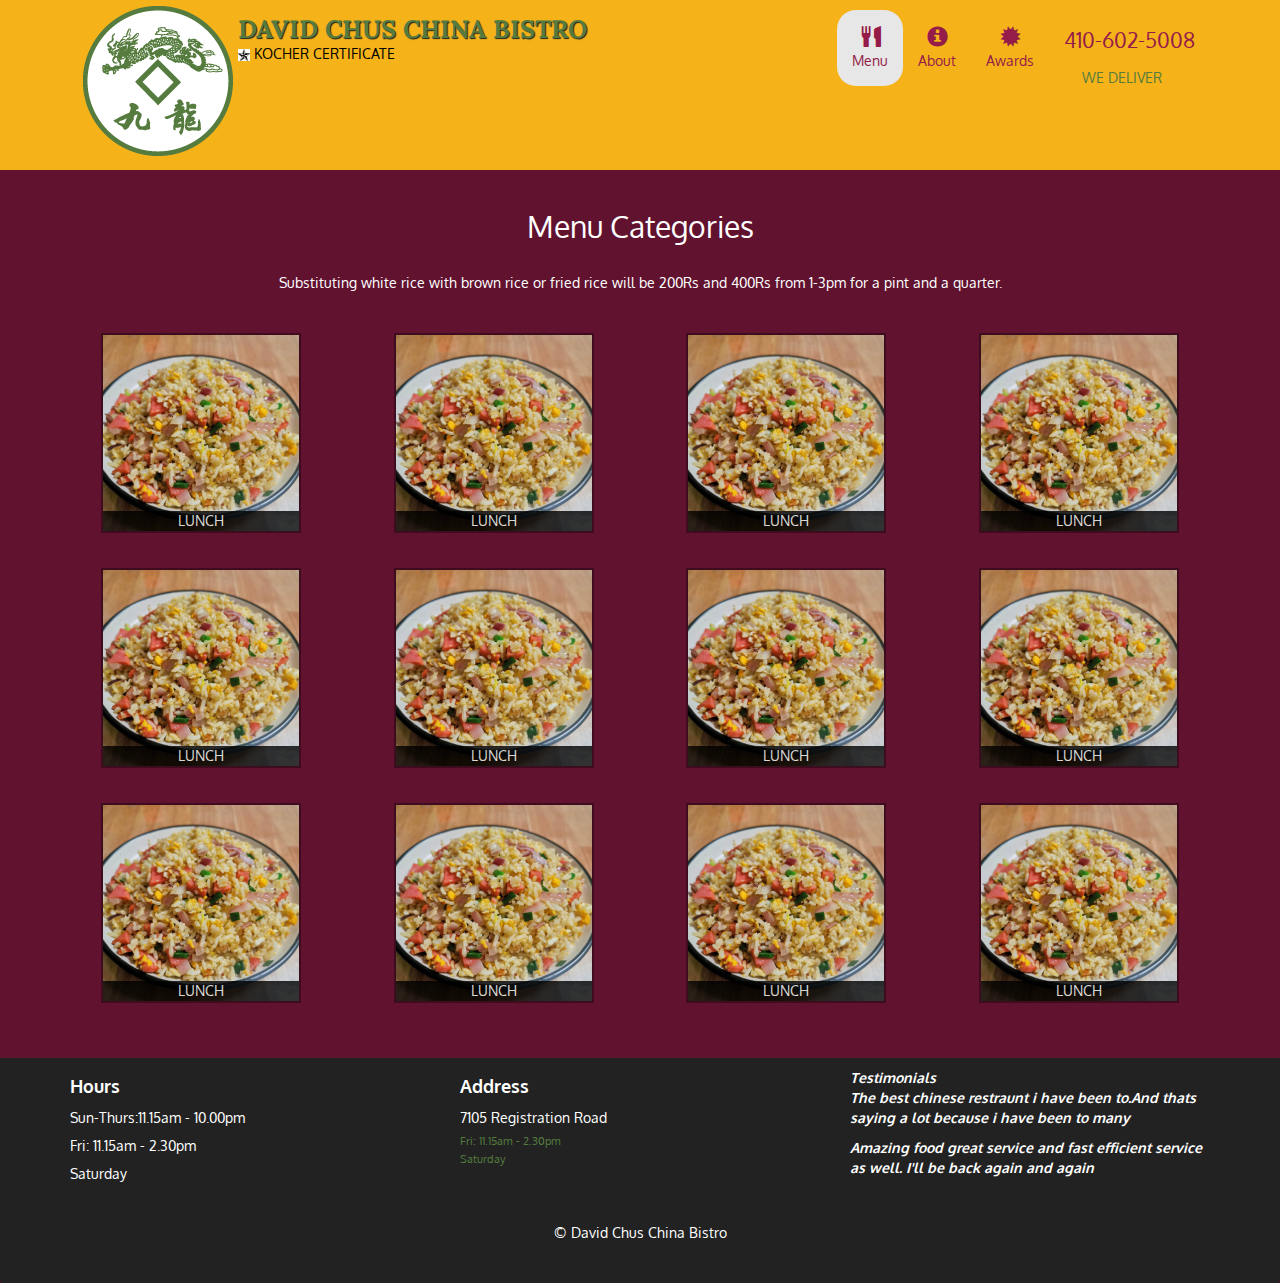
<file: module5/menu-categories.html>
<!DOCTYPE html>
<html lang="en">
<head>
	<title>Chinas Bistro</title>
	<link rel="stylesheet"  href="css/bootstrap.min.css">
	<link href="https://fonts.googleapis.com/css2?family=Oxygen:wght@700&display=swap" rel="stylesheet">
	<link href="https://fonts.googleapis.com/css2?family=Lora:wght@500" rel="stylesheet">
	<link rel="stylesheet" type="text/css" href="style1.css">
	<meta charset="utf-8">
	<meta http-equiv="X-UA-Compatible" content="IE=edge">
	<meta name="viewport" content="width=device-width, initial-scale=1.0">
</head>
<body>
<header>
	<nav id="nav-head" class="navbar navbar-default">
	<div class="container">
		<div class="navbar-header">
			<a href="index.html" class="pull-left  visible-md visible-lg">
				<div id="logo-img"></div>
			</a>
        <div class="navbar-brand">
        	<a href="index.html"><h1>David chus china bistro</h1></a>
        	<p>
        		<img src="images/starlogo.png" height="12px" width="12px">
        		<span>Kocher certificate</span>
        	</p>
        </div>
        <!-- Creating navigation toggle -->  
        <button type="button" class="navbar-toggle collapsed" data-toggle="collapse" data-target="#collapse-navbar" aria-expanded="false">
        	<span class="sr-only">Toggle navigation</span>
        	<span class="icon-bar"></span>
        	<span class="icon-bar"></span>
        	<span class="icon-bar"></span>
        </button>
         
		</div>
		<div id="collapse-navbar" class="collapse navbar-collapse">
        	<ul id="nav-list" class=" nav navbar-nav  navbar-right">
        		<li class="active">
        			<a href="menu-categories.html">
        				<span class="glyphicon glyphicon-cutlery"></span><br class="hidden-xs">Menu</a>
        		</li>


        		<li>
        			<a href="#">
        				<span class="glyphicon glyphicon-info-sign"></span><br class="hidden-xs">About</a>
        		</li>


        		<li>
        		<a href="#">
        				<span class="glyphicon glyphicon-certificate"></span><br class="hidden-xs">Awards</a>
        		</li>


        		<li id="phone" class="hidden-xs">
        		<a href="tel:410-602-5008"><span>410-602-5008</span></a><p>WE DELIVER</p>
        		</li>
        	</ul>

        </div>
		
	</div> 
 
	</nav>
</header>

<div id="main-content" class="container">
<h2 id="menu-categories-title" class="text-center">Menu Categories</h2>
<div class="text-center">
	Substituting white rice with brown rice or fried rice will be 200Rs and 400Rs from 1-3pm for a pint and a quarter.
</div>

<section class="row">
	<div class="col-md-3 col-sm-4  col-xs-6">
		<a href="single-category.html">
			<div class="category-title">
				<img src="images/item1.jpg" width="200" height="200">
				<span>Lunch</span>
			</div>
		</a>
	</div>

	<div class="col-md-3 col-sm-4 col-xs-6">
		<a href="single-category.html">
			<div class="category-title">
				<img src="images/item1.jpg" width="200" height="200">
				<span>Lunch</span>
			</div>
		</a>
	</div>

	<div class="col-md-3 col-sm-4 col-xs-6">
		<a href="single-category.html">
			<div class="category-title">
				<img src="images/item1.jpg" width="200" height="200">
				<span>Lunch</span>
			</div>
		</a>
	</div>

	<div class="col-md-3 col-sm-4 col-xs-6">
		<a href="single-category.html">
			<div class="category-title">
				<img src="images/item1.jpg" width="200" height="200">
				<span>Lunch</span>
			</div>
		</a>
	</div>

	<div class="col-md-3 col-sm-4 col-xs-6">
		<a href="single-category.html">
			<div class="category-title">
				<img src="images/item1.jpg" width="200" height="200">
				<span>Lunch</span>
			</div>
		</a>
	</div>

	<div class="col-md-3 col-sm-4 col-xs-6">
		<a href="single-category.html">
			<div class="category-title">
				<img src="images/item1.jpg" width="200" height="200">
				<span>Lunch</span>
			</div>
		</a>
	</div>

	<div class="col-md-3 col-sm-4 col-xs-6">
		<a href="single-category.html">
			<div class="category-title">
				<img src="images/item1.jpg" width="200" height="200">
				<span>Lunch</span>
			</div>
		</a>
	</div>

	<div class="col-md-3 col-sm-4 col-xs-6">
		<a href="single-category.html">
			<div class="category-title">
				<img src="images/item1.jpg" width="200" height="200">
				<span>Lunch</span>
			</div>
		</a>
	</div>

	<div class="col-md-3 col-sm-4 col-xs-6">
		<a href="single-category.html">
			<div class="category-title">
				<img src="images/item1.jpg" width="200" height="200">
				<span>Lunch</span>
			</div>
		</a>
	</div>

	<div class="col-md-3 col-sm-4 col-xs-6">
		<a href="single-category.html">
			<div class="category-title">
				<img src="images/item1.jpg" width="200" height="200">
				<span>Lunch</span>
			</div>
		</a>
	</div>

	<div class="col-md-3 col-sm-4 col-xs-6">
		<a href="single-category.html">
			<div class="category-title">
				<img src="images/item1.jpg" width="200" height="200">
				<span>Lunch</span>
			</div>
		</a>
	</div>

	<div class="col-md-3 col-sm-4 col-xs-6">
		<a href="single-category.html">
			<div class="category-title">
				<img src="images/item1.jpg" width="200" height="200">
				<span>Lunch</span>
			</div>
		</a>
	</div>
</section>
</div><!-- End of main-content that is end of the jumbotron -->

<!-- Footer section -->
<footer class="panel-footer">
	<div class="container">
		<div class="row">
			<section id="hours" class="col-sm-4">
				<span>Hours</span><br>
				Sun-Thurs:11.15am - 10.00pm<br>
				Fri: 11.15am - 2.30pm<br>
				Saturday
				<hr class="visible-xs">
			</section>
			
			<section id="address" class="col-sm-4">
				<span>Address</span><br>
				7105 Registration Road<br>
				<p>Fri: 11.15am - 2.30pm<br>
				Saturday</p>
				<hr class="visible-xs">
			</section>

			<section id="testimonials" class="col-sm-4">
				<span>Testimonials</span><br>
				<p>The best chinese restraunt i have been to.And thats saying a lot because i have been to many</p>
				<p>Amazing food great service and fast efficient service as well. I'll be back again and again</p>
				<hr class="visible-xs">
			</section>
		</div>

         <div class="text-center"> &copy; David Chus China Bistro</div>
     </div>
</footer>


<script  src="js/jquery-3.6.0.min.js"></script>
<script  src="js/bootstrap.min.js"></script>
</body>
</html>
</file>
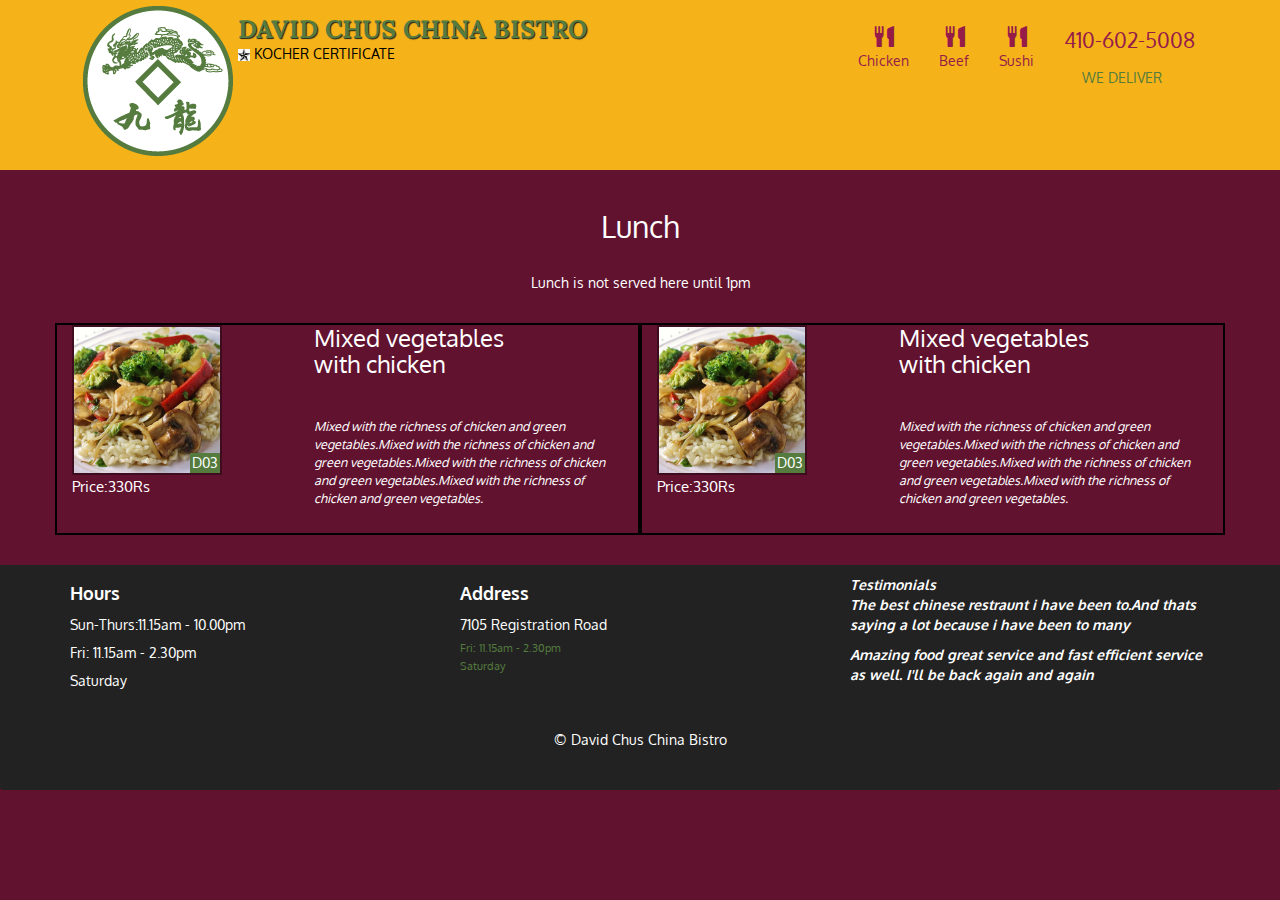
<file: module5/single-category.html>
<!DOCTYPE html>
<html lang="en">
<head>
	<title>Chinas Bistro</title>
	<link rel="stylesheet"  href="css/bootstrap.min.css">
	<link href="https://fonts.googleapis.com/css2?family=Oxygen:wght@700&display=swap" rel="stylesheet">
	<link href="https://fonts.googleapis.com/css2?family=Lora:wght@500" rel="stylesheet">
	<link rel="stylesheet" type="text/css" href="style1.css">
	<meta charset="utf-8">
	<meta http-equiv="X-UA-Compatible" content="IE=edge">
	<meta name="viewport" content="width=device-width, initial-scale=1.0">
</head>
<body>
<header>
	<nav id="nav-head" class="navbar navbar-default">
	<div class="container">
		<div class="navbar-header">
			<a href="index.html" class="pull-left  visible-md visible-lg">
				<div id="logo-img"></div>
			</a>
        <div class="navbar-brand">
        	<a href="index.html"><h1>David chus china bistro</h1></a>
        	<p>
        		<img src="images/starlogo.png" height="12px" width="12px">
        		<span>Kocher certificate</span>
        	</p>
        </div>
        <!-- Creating navigation toggle -->  
        <button type="button" class="navbar-toggle collapsed" data-toggle="collapse" data-target="#collapse-navbar" aria-expanded="false">
        	<span class="sr-only">Toggle navigation</span>
        	<span class="icon-bar"></span>
        	<span class="icon-bar"></span>
        	<span class="icon-bar"></span>
        </button>
         
		</div>
		<div id="collapse-navbar" class="collapse navbar-collapse">
        	<ul id="nav-list" class=" nav navbar-nav  navbar-right">
        		<li>
        			<a href="menu-categories.html">
        				<span class="glyphicon glyphicon-cutlery"></span><br class="hidden-xs">Chicken</a>
        		</li>


        		<li>
        			<a href="#">
        				<span class="glyphicon glyphicon-cutlery"></span><br class="hidden-xs">Beef</a>
        		</li>


        		<li>
        		<a href="#">
        				<span class="glyphicon glyphicon-cutlery"></span><br class="hidden-xs">Sushi</a>
        		</li>


        		<li id="phone" class="hidden-xs">
        		<a href="tel:410-602-5008"><span>410-602-5008</span></a><p>WE DELIVER</p>
        		</li>
        	</ul>

        </div>
		
	</div> 
 
	</nav>
</header>

<div id="main-content" class="container">
	<h2 id="menu-categories-title" class="text-center">Lunch</h2>
	<div class="text-center">Lunch is not served here until 1pm</div>
	<section class="row">
		<div class="menu-item-tile col-md-6">
			<div class="row">
				<div class="col-sm-5">
					<div class="menu-item-photo">
						<div>D03</div>
						<img class="img-responsive" width="150" height="150" src="images/lunch1.jpg">
					</div>
					<div class="menu-item-price">Price:330Rs</div>
				</div>
				<div class="menu-item-description col-sm-7">
					<h3 class="menu-item-title">Mixed vegetables with chicken</h3>
					<p class="menu-item-details">Mixed with the richness of chicken and green vegetables.Mixed with the richness of chicken and green vegetables.Mixed with the richness of chicken and green vegetables.Mixed with the richness of chicken and green vegetables.</p>
				</div>
			</div>
			<hr class="visible-xs">
		</div>


		<div class="menu-item-tile col-md-6">
			<div class="row">
				<div class="col-sm-5">
					<div class="menu-item-photo">
						<div>D03</div>
						<img class="img-responsive" width="150" height="150" src="images/lunch1.jpg">
					</div>
					<div class="menu-item-price"> Price:330Rs</div>
				</div>
				<div class="menu-item-description col-sm-7">
					<h3 class="menu-item-title">Mixed vegetables with chicken</h3>
					<p class="menu-item-details">Mixed with the richness of chicken and green vegetables.Mixed with the richness of chicken and green vegetables.Mixed with the richness of chicken and green vegetables.Mixed with the richness of chicken and green vegetables.</p>
				</div>
			</div>
			<hr class="visible-xs">
		</div>
	</section>

</div><!-- End of main-content that is end of the jumbotron -->

<!-- Footer section -->
<footer class="panel-footer">
	<div class="container">
		<div class="row">
			<section id="hours" class="col-sm-4">
				<span>Hours</span><br>
				Sun-Thurs:11.15am - 10.00pm<br>
				Fri: 11.15am - 2.30pm<br>
				Saturday
				<hr class="visible-xs">
			</section>
			
			<section id="address" class="col-sm-4">
				<span>Address</span><br>
				7105 Registration Road<br>
				<p>Fri: 11.15am - 2.30pm<br>
				Saturday</p>
				<hr class="visible-xs">
			</section>

			<section id="testimonials" class="col-sm-4">
				<span>Testimonials</span><br>
				<p>The best chinese restraunt i have been to.And thats saying a lot because i have been to many</p>
				<p>Amazing food great service and fast efficient service as well. I'll be back again and again</p>
				<hr class="visible-xs">
			</section>
		</div>

         <div class="text-center"> &copy; David Chus China Bistro</div>
     </div>
</footer>


<script  src="js/jquery-3.6.0.min.js"></script>
<script  src="js/bootstrap.min.js"></script>
</body>
</html>
</file>
<file: module5/style1.css>
body{
	background-color: #61122f;
	color: green;
	font-family: 'Oxygen', sans-serif;
}

.navbar-brand{  /* navbar brand name */
	padding-top: 25px;
}

.text-center{
	color:white;
}

/* Menu section */
.category-title{
	position: relative;
	border: 2px solid #3f0c1f;
	overflow: hidden;
	height: 200px;
	width:200px;
	margin: 10px auto 25px;
	color:white;
}

.category-title span{
	position: absolute;
	text-align: center;
	width:100%;
	bottom: 0;
	font:1.2em;
	color:#fff;
	text-transform:uppercase;
	background-color: #000;
	opacity: .8;
}

.category-title:hover{
	box-shadow: 0 1px 5px 1px #cccccc;
}

.menu-item-tile{
	position: relative;
}

.menu-item-tile span{
	position:absolute;
	text-align: center;
	width: 100%;
	top:0;
	font-size:1.8em;
	font-weight: bold;
}

.menu-item-tile p{
	margin-top: 40px;
	font-style: italic;
	margin-bottom: 25px;
}

#nav-head{
	background-color: #f6b319;
	border-radius: 0px;
	border: 0px;
}
#logo-img{
	background:url('images/logo.png') no-repeat;
	height:160px;
	width: 165px;
	margin:0px 3px 10px 0px;
	}


	/* single category page styling */

	#menu-categories-title{
		margin-bottom: 30px;
	}



	div.text-center{
		margin-bottom: 30px;
	}
	.menu-item-title{
      margin-bottom: 25px;
	}

	.menu-item-title{
		width:80%;
	}

	#myid{
		text-align: center;
		margin-bottom: 20px;
		margin:0 auto 20px;
	}

	.menu-item-tile .menu-item-price{
		font-size:1.1em;
		color:white;
	}

	.menu-item-tile{
		border: 2px solid black;
		color: white;
	}



	.menu-item-price{
		text-align: left;
	}


	.menu-item-photo{
		position: relative;
		border: 2px solid #3f0c1f;
		overflow: hidden;
		padding:0;
		max-width: 150px;
		margin-right: auto;
		text-align: center;
	}

	.menu-item-photo > div{
		position: absolute;
		bottom: 0;
		right:0;
		width: 30px;
		background-color: #557c3e;
		color: white;
	}

	.menu-item-description{
		padding-right: 30px;
	}

	h3.menu-item-title{
		margin: 0 0 10px;
		color: white;
	}

	.menu-item-details{
		font-size: .9em;
		font-style: italic;
		color: white;
	}



.navbar-brand a:hover, .navbar-brand a:focus{
	text-decoration: none;
}

.navbar-brand p{
	text-transform: uppercase;
	margin-top: 15px;
	font-size: .8em;
	color:#000;
	line-height: .35;
}

.panel-footer{
	background-color: #222;
	margin-top: 30px;
	padding-top: 30px
	padding-bottom:30px;
	color:white;
	border-top: 0;
}

.panel-footer div.row{
	margin-bottom: 35px;
}

#hours, #address{
	line-height: 2;
}

#testimonials{
	font-style: italic;
	font-weight: bold;
}

#hours span{
	font-size: 1.3em;
	font-weight: bold;
}

#address span{
	font-size: 1.3em;
	font-weight: bold;
}

#address p{
	font-size:.8em;
	color: #557c3e;
	line-height:1.6;
}

.navbar-brand h1{
	margin-top:0px;
	margin-bottom:0px;
	font-family: 'Lora', serif;
	color:#557c3e;
	text-shadow: 1px 1px 1px #222;
	text-transform: uppercase;
	font-weight: bold;
	font-size:1.4em; 
	line-height: .35;
}

#nav-list{
margin-top: 10px;
}

#nav-list a{
	color:#951c49;
	text-align: center;
	border-radius: 19px;
}


#nav-list a:hover{
	background:#E7E7E7;
}

#nav-list a span{
	font-size: 1.5em;
}

#phone{
	margin-top: 5px;
}

#phone a{  /* phone number */
	text-align: right;
}
#phone p{ /* we deliver */
	color:#557c3e;
	text-align: center;
    padding-right:15px;
}

.navbar-header button.navbar-toggle, .navbar-header .icon-bar{
	border:1px solid #61122f;
}


.navbar-header button.navbar-toggle{
	clear:both;
	margin-top: -30px;
}

#menu-tile, #special-tile, #map-tile{
	height: 250px;
	width:100%;
	overflow: hidden;
	position: relative;
	margin-bottom: 15px;
	border:2px solid #3f0c1f;
}

#menu-tile:hover, #special-tile:hover, #map-tile:hover{
box-shadow: 0 1px 5px 1px yellow;
}

#menu-tile{
	background: url('images/menu.jpg')no-repeat;
	background-position: center;
}

#special-tile{
	background: url('images/special.jpg')no-repeat;
	background-position: center;
}

#menu-tile span, #special-tile span, #map-tile span {
position:absolute;
bottom:0;
text-transform: uppercase;
width:100%;
text-align:center;
font-size:1.4em;
color:#fff;
opacity: .9;
background-color: #000;

}

/* Large devices */
@media (max-width: 1200px){
 .jumbotron{
	background: url('/images/large-content.jpg')no-repeat;
	border:2px solid #3f0c1f;
	height: 675px;
	box-shadow: 0 0 50px #3f0c1f;
}
}
/* medium devices */
@media (min-width: 992px) and ( max-width:1199px){
#logo-img{
	background:url('images/logo.png') no-repeat;
	height:160px;
	width: 165px;
	margin:5px 5px 15px 0px;
	}	

/*small devices */
@media (min-width: 768px) and ( max-width:991px){
.jumbotron{
	background: url('/images/small-content.jpg')no-repeat;
	border:2px solid #3f0c1f;
	height: 432px;
	box-shadow: 0 0 50px #3f0c1f;
}
}

/*Extra small devices*/

@media  (max-width: 767px){
/*header area */
	.navbar-brand{
		height:80px;
		padding-top: 10px;
	}

	.panel-footer section  #hours{
		text-align: center;
		margin-left: 30px;
	}


#menu-tile, #special-tile{
width: 360px;
margin: 0 auto 15px;
}
/* hotel name */

    .navbar-brand h1{
         padding-top: 10px;
         font-size: 5vw; 
    }

 /* kosher certificate */
    

    .navbar-brand p{
    	font-size:.1em;
    	margin-top:12px;
    }

    /* star image */
    .navbar-brand p img{
    	height: 30px;
    }

    #collapse-navbar a{
    	font-size: 1.2em;
    }

    #collapse-navbar a span{
    	font-size: 1em;
    }
    .menu-item-photo{
    	margin-right: auto;
    }
}


/* Iphone se */
@media (max-width: 667px)
{
	.navbar-brand h1{
		font-size:4px;
	}
}
</file>
